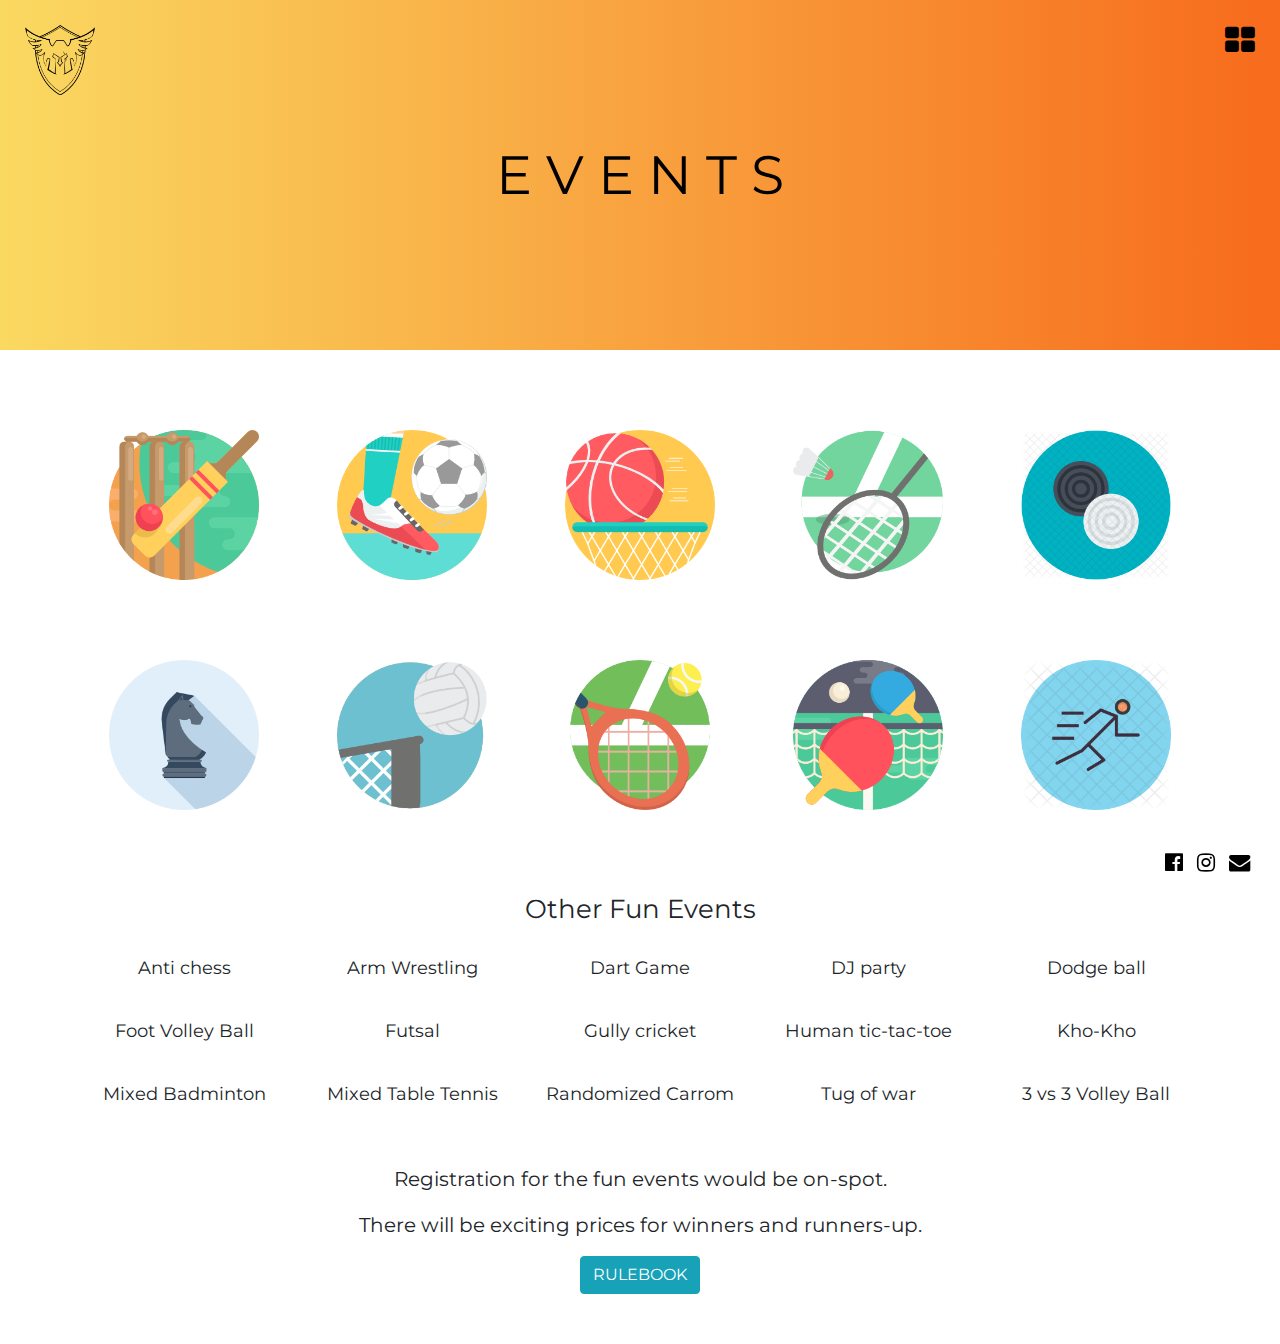
<file: events.html>
<!DOCTYPE html>
<html lang="en">

<head>
    <meta charset="UTF-8">
    <meta name="viewport" content="width=device-width, initial-scale=1">
    <title>Concours'18</title>
    <link rel="stylesheet" href="https://maxcdn.bootstrapcdn.com/bootstrap/4.1.3/css/bootstrap.min.css">
    <link rel="stylesheet" type="text/css" href="stylesheet/utils.css">
    <link rel="stylesheet" type="text/css" href="stylesheet/events.css">
    <link rel="stylesheet" href="https://stackpath.bootstrapcdn.com/font-awesome/4.7.0/css/font-awesome.min.css">
    <link rel="icon" href="./assets/images/logo.png">
    <!-- Global site tag (gtag.js) - Google Analytics -->
    <script async src="https://www.googletagmanager.com/gtag/js?id=UA-125487432-1"></script>
    <script>
        window.dataLayer = window.dataLayer || [];
        function gtag() { dataLayer.push(arguments); }
        gtag('js', new Date());

        gtag('config', 'UA-125487432-1');
    </script>

</head>

<body>

    <div class="icon" id="icon">
        <div class="hexagon"></div>
        <div class="lines"></div>
        <div class="lines"></div>
        <div class="lines"></div>
    </div>

    <div id="container-div">
        <div class="heading-container">
            <p class="heading">E V E N T S</p>
        </div>
        <div id="myNav" class="overlay">
            <a href="javascript:void(0)" class="closebtn" onclick="closeNav()">&times;</a>
            <div class="overlay-content">
                <a href="index.html">HOME</a>
                <a href="faq.html">FAQ</a>
                <a href="events.html">EVENTS</a>
                <a href="https://concours-2018.herokuapp.com/" target="_blank">REGISTER</a>
                <a href="contact.html">CONTACT</a>
                <a href="https://quirky-poitras-ef9e04.netlify.com/" target="_blank">SCHEDULE</a>
                <a href="sponsors.html">SPONSORS</a>
            </div>
        </div>
        <div class="logo-container">
            <img src="./assets/images/logo_black.png" width="70">
        </div>
        <div class="icon-container">
            <a class="icon-link" href="https://www.facebook.com/ConcoursDaiict/" target="_blank"><i class="fa fa-facebook-official fa-lg"
                    aria-hidden="true"></i></a>
            <a class="icon-link" href="https://www.instagram.com/sportsatdaiict/" target="_blank"><i class="fa fa-instagram fa-lg"
                    aria-hidden="true"></i></a>
            <a class="icon-link" href="mailto:daiictconcours@gmail.com"><i class="fa fa-envelope fa-lg" aria-hidden="true"></i></a>
        </div>
        <div class="menu-icon" onclick="openNav()"><i class="fa fa-th-large fa-2x fa-menu-icon" aria-hidden="true"></i>
        </div>
        <div class="container events-container">
            <div class="row">
                <div class="col image-div">
                    <a href="#cricket" data-toggle="modal"><img class="image-container" src="assets/images/sport-icon/cricket.png"
                            width="150" height="150"></a>
                </div>
                <div class="col image-div">
                    <a href="#football" data-toggle="modal"><img class="image-container" src="assets/images/sport-icon/football.png"
                            width="150" height="150"></a>
                </div>
                <div class="col image-div">
                    <a href="#basketball" data-toggle="modal">
                        <img class="image-container" src="assets/images/sport-icon/basketball.png" width="150" height="150">
                    </a>
                </div>
                <div class="col image-div">
                    <a href="#badminton" data-toggle="modal">
                        <img class="image-container" src="assets/images/sport-icon/badminton.png" width="150" height="150">
                    </a>
                </div>
                <div class="col image-div">
                    <a href="#carrom" data-toggle="modal">
                        <img class="image-container" src="assets/images/sport-icon/carrom.png" width="150" height="150">
                    </a>
                </div>
            </div>
            <div class="row">
                <!-- <div class="col image-div">
                <a href="#kabaddi" data-toggle="modal">
                    <img class="image-container" src="assets/images/sport-icon/kabaddi-court.png" width="150"
                            height="150">
                </a>
            </div> -->
                <div class="col image-div">
                    <a href="#chess" data-toggle="modal">
                        <img class="image-container" src="assets/images/sport-icon/strategy.png" width="150" height="150">
                    </a>
                </div>
                <div class="col image-div">
                    <a href="#volleyball" data-toggle="modal">
                        <img class="image-container" src="assets/images/sport-icon/volleyball.png" width="150" height="150">
                    </a>
                </div>
                <div class="col image-div">
                    <a href="#tennis" data-toggle="modal">
                        <img class="image-container" src="assets/images/sport-icon/tennis.png" width="150" height="150">
                    </a>
                </div>
                <div class="col image-div">
                    <a href="#ping-pong" data-toggle="modal">
                        <img class="image-container" src="assets/images/sport-icon/ping-pong.png" width="150" height="150">
                    </a>
                </div>
                <div class="col image-div">
                    <a href="#youthrun" data-toggle="modal">
                        <img class="image-container" src="assets/images/sport-icon/youthrun.png" width="150" height="150">
                    </a>
                </div>
            </div>
        </div>
        <div class="container sub-event-container">
            <p class="sub-heading">Other Fun Events</p>
            <div class="row">
                <div class="col event-div">
                    <p class="event-name">Anti chess</p>
                </div>
                <div class="col event-div">
                    <p class="event-name">Arm Wrestling</p>
                </div>
                <div class="col event-div">
                    <p class="event-name">Dart Game</p>
                </div>
                <div class="col event-div">
                    <p class="event-name">DJ party</p>
                </div>
                <div class="col event-div">
                    <p class="event-name">Dodge ball</p>
                </div>
            </div>
            <div class="row">
                <div class="col event-div">
                    <p class="event-name">Foot Volley Ball</p>
                </div>
                <div class="col event-div">
                    <p class="event-name">Futsal</p>
                </div>
                <div class="col event-div">
                    <p class="event-name">Gully cricket</p>
                </div>
                <div class="col event-div">
                    <p class="event-name">Human tic-tac-toe</p>
                </div>
                <div class="col event-div">
                    <p class="event-name">Kho-Kho</p>
                </div>
            </div>
            <div class="row">
                <div class="col event-div">
                    <p class="event-name">Mixed Badminton</p>
                </div>
                <div class="col event-div">
                    <p class="event-name">Mixed Table Tennis</p>
                </div>
                <div class="col event-div">
                    <p class="event-name">Randomized Carrom</p>
                </div>
                <div class="col event-div">
                    <p class="event-name">Tug of war</p>
                </div>
                <div class="col event-div">
                    <p class="event-name">3 vs 3 Volley Ball</p>
                </div>
            </div>
        </div>
        <p class="other-text">Registration for the fun events would be on-spot.</p>
        <p class="other-text">There will be exciting prices for winners and runners-up.</p>
        <div class="button-container">
            <a type="button" href="assets/pdf/rulebook.pdf" target="_blank" class="btn-rulebook btn btn-info">RULEBOOK</a>
        </div>
    </div>

    <div class="modal" id="cricket" tabindex="-1" role="dialog" aria-hidden="true">
        <div class="modal-dialog modal-full" role="document">
            <div class="modal-content">
                <div class="modal-header">
                    <h4 class="modal-title">Cricket</h4>
                    <button type="button" class="close" data-dismiss="modal" aria-label="Close">
                        <span aria-hidden="true" class="closebtn">×</span>
                    </button>
                </div>
                <div class="modal-body p-4">
                    <ul>
                        <li>Each college team should have a squad consisting of a maximum of 16 players and each player should
                            carry a valid college ID as well as latest paid college fee receipt.
                        </li>
                        <li>Each game will be of 20 overs per innings and all the pool structure and the schedule of the
                            matches will be informed by the event manager. (If the number of teams are more, some games might
                            be reduced to 16 overs per innings in order to complete the games in time)
                        </li>
                        <li>The matches will be played according to the Standard ICC rules of Twenty-20 cricket.
                        </li>
                        <li>The umpire’s decision regarding the anything during the match is final and bound.
                        </li>
                        <li>The organisers have a right to disqualify a team from the tournament if any of its players misbehaves
                            with people around even after warnings.
                        </li>
                        <li>In case of heavy rain, decision taken by umpires will be considered as final.
                        </li>
                        <li>Matches will be conducted with red balls provided by us.
                        </li>
                        <li>If the opposition team makes a justified objection about the colour of the uniform of your side,
                            you would be asked to change your uniform.
                        </li>
                    </ul>
                    <h5 class="modal-title">Fees : <b>Rs. 4000</b></h4>
                </div>
                <div class="modal-footer">
                    <a href="https://concours-2018.herokuapp.com/" class="register_link" target="_blank">
                        <button type="button" class="btn btn-info">
                            REGISTER
                        </button>
                    </a>
                    <button type="button" class="btn btn-secondary" data-dismiss="modal">CANCEL</button>
                </div>
            </div>
        </div>
    </div>

    <div class="modal" id="football" tabindex="-1" role="dialog" aria-hidden="true">
        <div class="modal-dialog modal-full" role="document">
            <div class="modal-content">
                <div class="modal-header">
                    <h4 class="modal-title">Football</h4>
                    <button type="button" class="close" data-dismiss="modal" aria-label="Close">
                        <span aria-hidden="true" class="closebtn">×</span>
                    </button>
                </div>
                <div class="modal-body p-4">
                    <ul>
                        <li>Normal FIFA rules apply.
                        </li>
                        <li>In case a team gets a walkover, it wins the match by a default 3-0 score line.
                        </li>
                        <li>A player who receives a red card or two yellow cards in a match will be suspended for the ongoing
                            match as well as next match.
                        </li>
                        <li>A player who picks up yellow cards in two different matches will be automatically suspended for
                            the next match.
                        </li>
                        <li>No yellow cards will be carried into the semi-final and (or) final.
                        </li>
                        <li>Regarding any off the field issues the decision of the organizing committee will be final and
                            binding on all parties.
                        </li>
                        <li>Any team or player found guilty of misconduct or violating the above rules may be disqualified.
                        </li>
                        <li>For Boys, maximum number of players allowed per team is 17. For Girls, maximum number of players
                            allowed per team is 14. A Minimum of 11 should register to participate.
                        </li>
                        <li>For Boys, each team will be allowed to make a maximum of 3 substitutions per match. For Girls
                            there would be rolling substitute.
                        </li>
                    </ul>
                    <h5 class="modal-title">Fees(Men) : <b>Rs. 2600</b></h4>
                        <h5 class="modal-title">Fees(Women) : <b>Rs. 1300</b></h4>
                </div>
                <div class="modal-footer">
                    <a href="https://concours-2018.herokuapp.com/" class="register_link" target="_blank">
                        <button type="button" class="btn btn-info">
                            REGISTER
                        </button>
                    </a>
                    <button type="button" class="btn btn-secondary" data-dismiss="modal">CANCEL</button>
                </div>
            </div>
        </div>
    </div>

    <div class="modal" id="ping-pong" tabindex="-1" role="dialog" aria-hidden="true">
        <div class="modal-dialog modal-full" role="document">
            <div class="modal-content">
                <div class="modal-header">
                    <h4 class="modal-title">Table Tennis </h4>
                    <button type="button" class="close" data-dismiss="modal" aria-label="Close">
                        <span aria-hidden="true" class="closebtn">×</span>
                    </button>
                </div>
                <div class="modal-body p-4">
                    <ul>
                        <li>Maximum 4 players and minimum 3 players in a team (if the team consists of 4 players, then the
                            4th player will be considered as a substitute)
                        </li>
                        <li>Each team match consists of five individual matches and shall end when one team has won a majority
                            of the possible individual matches. Each individual match shall be the best of five games.
                        </li>
                        <li>White clothings (T-shirt or shorts) are not allowed.
                        </li>
                        <li>All the games except for finals and semi-finals will be a best of 3 set game, semi finals and
                            finals would be best of 5 set game and each set of 11 points.
                        </li>
                        <li>Before the start of the match, the team that won the toss shall choose to be either the ABC team
                            or the XYZ team. The captain shall nominate the players who will play the singles matches.
                        </li>
                        <li>After choosing ABC or XYZ team, the captain shall nominate players in position A, B, C or X,
                            Y, Z.
                        </li>
                        <li>Final decision on a point shall lie completely on match referee.
                        </li>
                        <li>Official table tennis rules of International Table Tennis Federation (ITTF) will be followed.
                        </li>
                        <li>The referee shall have power to disqualify a player from a match, a team match, an event or a
                            competition for seriously unfair or offensive behaviour.
                        </li>
                        <li>The team will be considered as withdrawn from the team match, if it does not start the first
                            match of a team match (walkover) or decides not to finish the team match. If a team withdraws
                            from a team match, the team match will be won 3-0 by the opponent.
                        </li>
                    </ul>
                    <h5 class="modal-title">Fees(Men) : <b>Rs. 1600</b></h4>
                        <h5 class="modal-title">Fees(Women) : <b>Rs. 1100</b></h4>
                </div>
                <div class="modal-footer">
                    <a href="https://concours-2018.herokuapp.com/" class="register_link" target="_blank">
                        <button type="button" class="btn btn-info">
                            REGISTER
                        </button>
                    </a>
                    <button type="button" class="btn btn-secondary" data-dismiss="modal">CANCEL</button>
                </div>
            </div>
        </div>
    </div>

    <div class="modal" id="tennis" tabindex="-1" role="dialog" aria-hidden="true">
        <div class="modal-dialog modal-full" role="document">
            <div class="modal-content">
                <div class="modal-header">
                    <h4 class="modal-title">Lawn Tennis </h4>
                    <button type="button" class="close" data-dismiss="modal" aria-label="Close">
                        <span aria-hidden="true" class="closebtn">×</span>
                    </button>
                </div>
                <div class="modal-body p-4">
                    <ul>
                        <li>This is a team event.
                        </li>
                        <li>Each team should have minimum 2 and maximum 4 players.
                        </li>
                        <li>Each team will have 2 single ties, followed by a double tie if required.
                        </li>
                        <li>The round until the semis will be best of 3 short sets. (Race to 4 with a difference of two.
                            A tiebreak at 4 all if required.)
                        </li>
                        <li>The semis and final will be best of 3 proper sets each.
                        </li>
                        <li>The decision of the referees will be considered as final and the organizing committee has the
                            right to disqualify a team.
                        </li>
                    </ul>
                    <h5 class="modal-title">Fees(Men) : <b>Rs. 1600</b></h4>
                        <h5 class="modal-title">Fees(Women) : <b>Rs. 1100</b></h4>
                </div>
                <div class="modal-footer">
                    <a href="https://concours-2018.herokuapp.com/" class="register_link" target="_blank">
                        <button type="button" class="btn btn-info">
                            REGISTER
                        </button>
                    </a>
                    <button type="button" class="btn btn-secondary" data-dismiss="modal">CANCEL</button>
                </div>
            </div>
        </div>
    </div>

    <div class="modal" id="volleyball" tabindex="-1" role="dialog" aria-hidden="true">
        <div class="modal-dialog modal-full" role="document">
            <div class="modal-content">
                <div class="modal-header">
                    <h4 class="modal-title">Volleyball</h4>
                    <button type="button" class="close" data-dismiss="modal" aria-label="Close">
                        <span aria-hidden="true" class="closebtn">×</span>
                    </button>
                </div>
                <div class="modal-body p-4">
                    <ul>
                        <li>All league matches will be of 3 sets. In the case of a 1-1 tie, the deciding 3rd set is played
                            to 15 points. Semi finals and final will be of 5 sets. In the case of a 2-2 tie, the deciding
                            5th set is played to 15 points. Rest of the sets would be of 25 points each.
                        </li>
                        <li>A team that without any justifiable reason does not appear on the playing court on time will
                            lose the chance of playing and the points will be awarded to the opponents.
                        </li>
                        <li>The valid reason has to be put forward to the OFFICIALS OR JUDGES and their decision remains
                            final.
                        </li>
                        <li>However the team can continue participating in the competition.
                        </li>
                        <li>Before the start of each set the coach or the captain would present the starting lineup of his/her
                            team on a line up sheet.
                        </li>
                        <li>Once the line-up sheet has been submitted no changes can be made without a regular substitution.
                        </li>
                        <li>If two or more faults are committed successively only the first one is considered.
                        </li>
                        <li>If faults are committed by both the teams simultaneously then the point becomes void i.e., it
                            is a common point.
                        </li>
                        <li>Total number of players 12 including the Libero.
                        </li>
                        <li>Each team can request a maximum of 2 time-outs and 6 substitutions per set.
                        </li>
                        <li>There must be a completed rally between two separate substitution requests by the same team.
                        </li>
                        <li>Time-out requests must be made by showing the corresponding hand signal, when the ball is out
                            of play and before the whistle for service.
                        </li>
                        <li>All requested time-outs last for 30 seconds.
                        </li>
                        <li>Referee’s decision would be the final decision.
                        </li>
                        <li>Other international laws would be followed according to FIVB rules.
                        </li>
                    </ul>
                    <h5 class="modal-title">Fees(Men) : <b>Rs. 1600</b></h4>
                        <h5 class="modal-title">Fees(Women) : <b>Rs. 1100</b></h4>
                </div>
                <div class="modal-footer">
                    <a href="https://concours-2018.herokuapp.com/" class="register_link" target="_blank">
                        <button type="button" class="btn btn-info">
                            REGISTER
                        </button>
                    </a>
                    <button type="button" class="btn btn-secondary" data-dismiss="modal">CANCEL</button>
                </div>
            </div>
        </div>
    </div>

    <div class="modal" id="badminton" tabindex="-1" role="dialog" aria-hidden="true">
        <div class="modal-dialog modal-full" role="document">
            <div class="modal-content">
                <div class="modal-header">
                    <h4 class="modal-title">Badminton</h4>
                    <button type="button" class="close" data-dismiss="modal" aria-label="Close">
                        <span aria-hidden="true" class="closebtn">×</span>
                    </button>
                </div>
                <div class="modal-body p-4">
                    <h5>Boys :</h5>
                    <ul>
                        <li>Team events to be conducted.
                        </li>
                        <li>At least 4 players required and maximum 7.
                        </li>
                        <li>Teams having less than 4 players will be disqualified.
                        </li>
                        <li>The sequence of a team game is as follows:<br> Each match is best of three games, 21 points each.
                            <ul>
                                <li>1st match: 1st singles</li>
                                <li>2nd match: 2nd singles</li>
                                <li>3rd match: First Doubles</li>
                                <li>4th match: Third Singles (if required)</li>
                                <li>5rd match: Second Doubles (if required)</li>
                            </ul>
                        </li>
                        <li>Each match is best of three games, 21 points each.
                        </li>
                        <li>Against a team, a player cannot play more than 2 matches (not both singles or doubles).
                        </li>
                        <li>New IBF rules will be followed.
                        </li>
                        <li>Referee decisions will be final and the organizing committee hold the rights to disallow a player
                            from playing further.
                        </li>
                    </ul>
                    <h5>Girls :</h5>
                    <ul>
                        <li>Team events to be conducted.
                        </li>
                        <li>At least 3 players required and maximum 5.
                        </li>
                        <li>Teams having less than 3 players will be disqualified.
                        </li>
                        <li>The sequence of a team game is as follows:<br> Each match is best of three games, 21 points each.
                            <ul>
                                <li>1st match: 1st singles</li>
                                <li>2nd match : 1st Doubles</li>
                                <li>3rd match : 2nd Singles (If required)</li>
                            </ul>
                        </li>
                        <li>Each match is best of three games, 21 points each.
                        </li>
                        <li>Against a team, only one player from the team can play (at max) two matches (not both singles)
                            and no player can play more than 2 matches.
                        </li>
                        <li>New IBF rules will be followed.
                        </li>
                        <li>Referee decisions will be final and the organizing committee hold the rights to disallow a player
                            from playing further.
                        </li>
                    </ul>
                    <h5 class="modal-title">Fees(Men) : <b>Rs. 1600</b></h4>
                        <h5 class="modal-title">Fees(Women) : <b>Rs. 1100</b></h4>
                </div>
                <div class="modal-footer">
                    <a href="https://concours-2018.herokuapp.com/" class="register_link" target="_blank">
                        <button type="button" class="btn btn-info">
                            REGISTER
                        </button>
                    </a>
                    <button type="button" class="btn btn-secondary" data-dismiss="modal">CANCEL</button>
                </div>
            </div>
        </div>
    </div>

    <div class="modal" id="carrom" tabindex="-1" role="dialog" aria-hidden="true">
        <div class="modal-dialog modal-full" role="document">
            <div class="modal-content">
                <div class="modal-header">
                    <h4 class="modal-title">Carrom</h4>
                    <button type="button" class="close" data-dismiss="modal" aria-label="Close">
                        <span aria-hidden="true" class="closebtn">×</span>
                    </button>
                </div>
                <div class="modal-body p-4">
                    <ul>
                        <li>Standard Carrom rules apply.
                        </li>
                        <li>Mixed team is allowed but isn’t compulsory.
                        </li>
                        <li>Team Size – 4 members.
                        </li>
                        <li>Teams should report 15 minutes before the scheduled time. If a team is late by more than 5 minutes
                            then the other team will be declared as the winner.
                        </li>
                        <li>In case of any conflict, the decision of the organizing committee shall be final and binding.
                        </li>
                        <li>The participants will be given rules before the start of the tournament.
                        </li>
                        <li>Participants can use only one hand and cannot change hand during the game.
                        </li>
                    </ul>
                    <h5 class="modal-title">Fees : <b>Rs. 1100</b></h4>
                </div>
                <div class="modal-footer">
                    <a href="https://concours-2018.herokuapp.com/" class="register_link" target="_blank">
                        <button type="button" class="btn btn-info">
                            REGISTER
                        </button>
                    </a>
                    <button type="button" class="btn btn-secondary" data-dismiss="modal">CANCEL</button>
                </div>
            </div>
        </div>
    </div>

    <div class="modal" id="basketball" tabindex="-1" role="dialog" aria-hidden="true">
        <div class="modal-dialog modal-full" role="document">
            <div class="modal-content">
                <div class="modal-header">
                    <h4 class="modal-title">Basketball</h4>
                    <button type="button" class="close" data-dismiss="modal" aria-label="Close">
                        <span aria-hidden="true" class="closebtn">×</span>
                    </button>
                </div>
                <div class="modal-body p-4">
                    <ul>
                        <li>FIBA rules applicable.
                        </li>
                        <li>10 minutes each quarter with 2 minute break between the quarters and 5 minutes at half time (unless
                            otherwise stated).
                        </li>
                        <li>Teams should report to the basketball court 15 minutes before their match.
                        </li>
                        <li>All the players of the team should have same colour of jersey with printed numbers.
                        </li>
                        <li>Use of abusive or foul language during the play can lead to technical fouls or expulsion depending
                            on the referee and the organizing committee.
                        </li>
                        <li>No players should have anything on his/her hand or neck (wrist watch, necklace, ring, kada, bracelet
                            etc.) Jewellery of any kind is not allowed and nails have to be cut.
                        </li>
                        <li>Maximum 12 players are allowed in a team.
                        </li>
                        <li>In any case, the decision of referee and the officials shall be considered final.
                        </li>
                    </ul>
                    <h5 class="modal-title">Fees(Men) : <b>Rs. 1600</b></h4>
                        <h5 class="modal-title">Fees(Women) : <b>Rs. 1100</b></h4>
                </div>
                <div class="modal-footer">
                    <a href="https://concours-2018.herokuapp.com/" class="register_link" target="_blank">
                        <button type="button" class="btn btn-info">
                            REGISTER
                        </button>
                    </a>
                    <button type="button" class="btn btn-secondary" data-dismiss="modal">CANCEL</button>
                </div>
            </div>
        </div>
    </div>

    <div class="modal" id="chess" tabindex="-1" role="dialog" aria-hidden="true">
        <div class="modal-dialog modal-full" role="document">
            <div class="modal-content">
                <div class="modal-header">
                    <h4 class="modal-title">Chess</h4>
                    <button type="button" class="close" data-dismiss="modal" aria-label="Close">
                        <span aria-hidden="true" class="closebtn">×</span>
                    </button>
                </div>
                <div class="modal-body p-4">
                    <ul>
                        <li>The game is going to be played between 2 players from different teams (a team consists of 4 players
                            who actually play in tournament and one extra).
                        </li>
                        <li>All the team members must belong to the same Institute. 4 players play against the 4 players
                            of their opponent team) on a chessboard.
                        </li>
                        <li>The clock will be used after an hour if need arises and 20 minutes will be given to each player.
                        </li>
                        <li>If a player from Team A wins against a player from Team B, then he gets 1 point for his team
                            and if they end in a draw, both the players get 0.5 points for their team, to be added into the
                            round points of the team.
                        </li>
                        <li>At the end of the tournament, all the round points will be added and the team with the most round
                            points wins.
                        </li>
                    </ul>
                    <h5 class="modal-title">Fees : <b>Rs. 1100</b></h4>
                </div>
                <div class="modal-footer">
                    <a href="https://concours-2018.herokuapp.com/" class="register_link" target="_blank">
                        <button type="button" class="btn btn-info">
                            REGISTER
                        </button>
                    </a>
                    <button type="button" class="btn btn-secondary" data-dismiss="modal">CANCEL</button>
                </div>
            </div>
        </div>
    </div>

    <div class="modal" id="kabaddi" tabindex="-1" role="dialog" aria-hidden="true">
        <div class="modal-dialog modal-full" role="document">
            <div class="modal-content">
                <div class="modal-header">
                    <h4 class="modal-title">Kabaddi</h4>
                    <button type="button" class="close" data-dismiss="modal" aria-label="Close">
                        <span aria-hidden="true" class="closebtn">×</span>
                    </button>
                </div>
                <div class="modal-body p-4">
                    <ul>
                        <li>A maximum of 12 players in a team are allowed.
                        </li>
                        <li>Matches will be played according to Kabaddi federation of India rules and regulations.
                        </li>
                        <li>Players upto 85 kg in weight are allowed to participate.
                        </li>
                    </ul>
                </div>
                <div class="modal-footer">
                    <button type="button" class="btn btn-info" data-dismiss="modal">REGISTER</button>
                    <button type="button" class="btn btn-secondary" data-dismiss="modal">CANCEL</button>
                </div>
            </div>
        </div>
    </div>

    <div class="modal" id="youthrun" tabindex="-1" role="dialog" aria-hidden="true">
        <div class="modal-dialog modal-full" role="document">
            <div class="modal-content">
                <div class="modal-header">
                    <h4 class="modal-title">Youth Run (Marathon)</h4>
                    <button type="button" class="close" data-dismiss="modal" aria-label="Close">
                        <span aria-hidden="true" class="closebtn">×</span>
                    </button>
                </div>
                <div class="modal-body p-4">
                    <ul>
                        <li>It is a 7 km marathon in the city of Gandhinagar starting from DA-IICT’s gate till GH3 and back.
                        </li>
                        <li>Its an individual event. All participants need to register separately.</li>
                    </ul>
                    <h5 class="modal-title">Fees : <b>TBA (Tentatively Rs.100)</b></h4>
                </div>
                <div class="modal-footer">
                    <a href="https://concours-2018.herokuapp.com/" class="register_link" target="_blank">
                        <button type="button" class="btn btn-info">
                            REGISTER
                        </button>
                    </a>
                    <button type="button" class="btn btn-secondary" data-dismiss="modal">CANCEL</button>
                </div>
            </div>
        </div>
    </div>

    <script src="https://ajax.googleapis.com/ajax/libs/jquery/3.3.1/jquery.min.js"></script>
    <script src="https://cdnjs.cloudflare.com/ajax/libs/popper.js/1.14.3/umd/popper.min.js"></script>
    <script src="https://maxcdn.bootstrapcdn.com/bootstrap/4.1.3/js/bootstrap.min.js"></script>
    <script src="JS/utils.js"></script>
    <script src="JS/contact.js"></script>

</body>

</html>
</file>
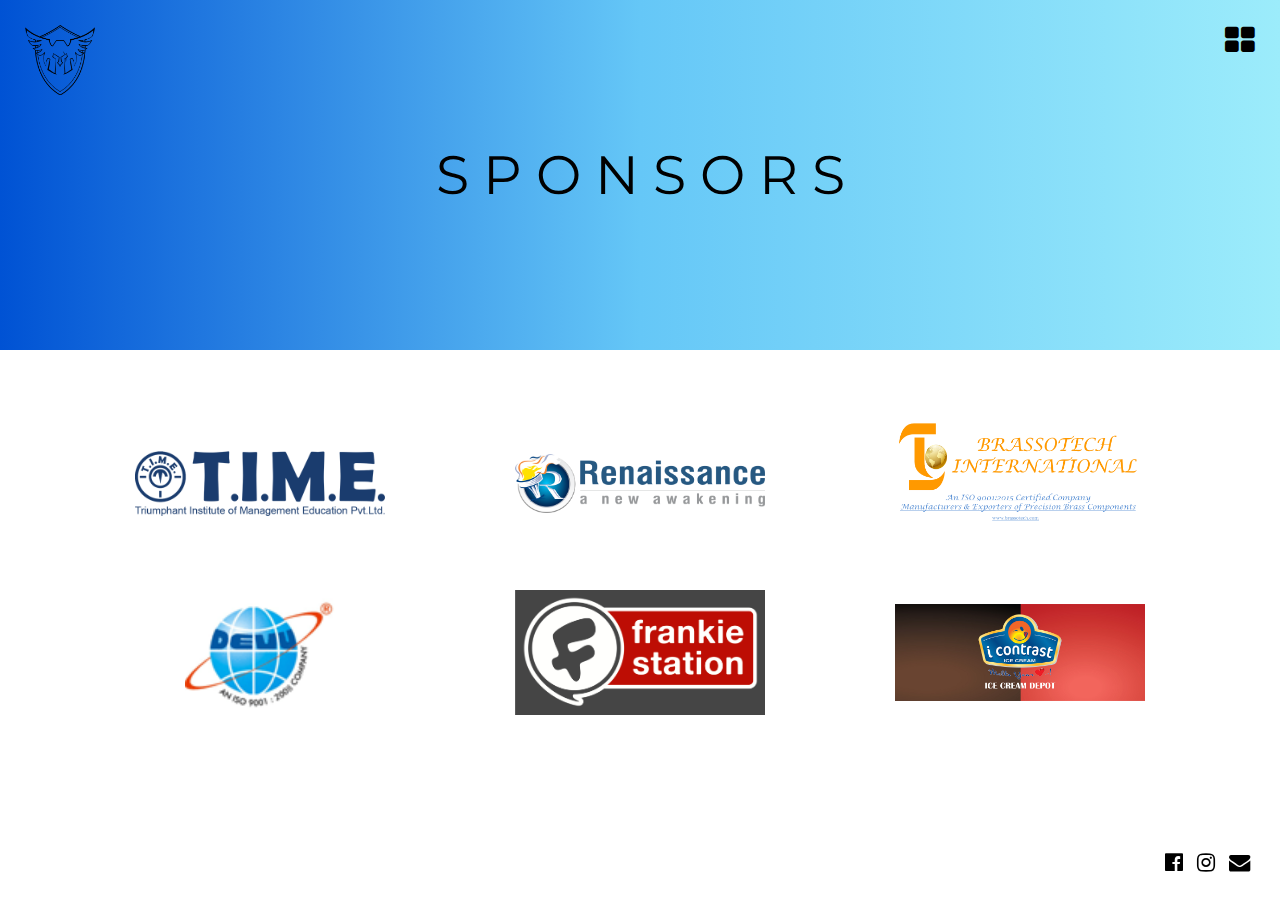
<file: sponsors.html>
<!DOCTYPE html>
<html lang="en">

<head>
    <meta charset="UTF-8">
    <meta name="viewport" content="width=device-width, initial-scale=1">
    <title>Concours'18</title>
    <link rel="stylesheet" href="https://maxcdn.bootstrapcdn.com/bootstrap/4.1.3/css/bootstrap.min.css">
    <link rel="stylesheet" type="text/css" href="stylesheet/sponsors.css">
    <link rel="stylesheet" type="text/css" href="stylesheet/utils.css">
    <link rel="stylesheet" href="https://stackpath.bootstrapcdn.com/font-awesome/4.7.0/css/font-awesome.min.css">
    <link rel="icon" href="./assets/images/logo.png">
    <!-- Global site tag (gtag.js) - Google Analytics -->
    <script async src="https://www.googletagmanager.com/gtag/js?id=UA-125487432-1"></script>
    <script>
        window.dataLayer = window.dataLayer || [];
        function gtag() { dataLayer.push(arguments); }
        gtag('js', new Date());

        gtag('config', 'UA-125487432-1');
    </script>

</head>

<body>

    <div class="icon" id="icon">
        <div class="hexagon"></div>
        <div class="lines"></div>
        <div class="lines"></div>
        <div class="lines"></div>
    </div>

    <div id="container-div">
        <div class="heading-container">
            <p class="heading">S P O N S O R S</p>
        </div>
        <div id="myNav" class="overlay">
            <a href="javascript:void(0)" class="closebtn" onclick="closeNav()">&times;</a>
            <div class="overlay-content">
                <a href="index.html">HOME</a>
                <a href="faq.html">FAQ</a>
                <a href="events.html">EVENTS</a>
                <a href="https://concours-2018.herokuapp.com/" target="_blank">REGISTER</a>
                <a href="contact.html">CONTACT</a>
                <a href="https://quirky-poitras-ef9e04.netlify.com/" target="_blank">SCHEDULE</a>
                <a href="sponsors.html">SPONSORS</a>
            </div>
        </div>
        <div class="logo-container">
            <img src="./assets/images/logo_black.png" width="70">
        </div>
        <div class="icon-container">
            <a class="icon-link" href="https://www.facebook.com/ConcoursDaiict/" target="_blank"><i class="fa fa-facebook-official fa-lg"
                    aria-hidden="true"></i></a>
            <a class="icon-link" href="https://www.instagram.com/sportsatdaiict/" target="_blank"><i class="fa fa-instagram fa-lg"
                    aria-hidden="true"></i></a>
            <a class="icon-link" href="mailto:daiictconcours@gmail.com"><i class="fa fa-envelope fa-lg" aria-hidden="true"></i></a>
        </div>
        <div class="menu-icon" onclick="openNav()"><i class="fa fa-th-large fa-2x fa-menu-icon" aria-hidden="true"></i>
        </div>
        <div class="container sponsors-container">
            <div class="row">
                <div class="col image-div">
                  <img class="image-container" src="assets/images/sponsors/Time-Institute.png" width="250">
                </div>
                <div class="col image-div">
                  <img class="image-container" src="assets/images/sponsors/rena.png" width="250">
                </div>
                <div class="col image-div">
                  <img class="image-container" src="assets/images/sponsors/brassotech.png" width="250">
                </div>
            </div>
            <div class="row">
                <div class="col image-div">
                  <img class="image-container" src="assets/images/sponsors/devu.png" width="150">
                </div>
                <div class="col image-div">
                  <img class="image-container" src="assets/images/sponsors/frankie.png" width="250">
                </div>
                <div class="col image-div">
                  <img class="image-container" src="assets/images/sponsors/icontrast.jpg" width="250">
                </div>
            </div>
        </div>
    </div>

    <script src="https://ajax.googleapis.com/ajax/libs/jquery/3.3.1/jquery.min.js"></script>
    <script src="https://cdnjs.cloudflare.com/ajax/libs/popper.js/1.14.3/umd/popper.min.js"></script>
    <script src="https://maxcdn.bootstrapcdn.com/bootstrap/4.1.3/js/bootstrap.min.js"></script>
    <script src="JS/utils.js"></script>
    <script src="JS/contact.js"></script>

</body>

</html>
</file>
<file: stylesheet/utils.css>
.icon-container {
    z-index: 30;
    position: fixed;
    bottom: 25px;
    right: 25px;
}

.icon-link {
    padding: 5px;
}

.fa {
    color: black;
}

.fa:hover {
    cursor: pointer;
    color: #606060;
}

.logo-container {
    z-index: 30;
    position: absolute;
    top: 25px;
    left: 25px;
}

.overlay {
    height: 100%;
    width: 0;
    position: fixed;
    z-index: 40;
    top: 0;
    left: 0;
    background-color: rgb(0, 0, 0);
    background-color: rgba(0, 0, 0, 0.9);
    overflow-x: hidden;
    transition: 0.5s;
}

.overlay-content {
    position: relative;
    top: 25%;
    width: 100%;
    text-align: center;
    margin-top: 30px;
}

.overlay a {
    padding: 8px;
    text-decoration: none;
    font-size: 36px;
    color: #818181;
    display: block;
    transition: 0.3s;
}

.overlay a:hover, .overlay a:focus {
    color: #f1f1f1;
}

.overlay .closebtn {
    position: absolute;
    top: 20px;
    right: 45px;
    font-size: 60px;
}

.menu-icon {
    z-index: 30;
    position: absolute;
    top: 25px;
    right: 25px;
    color: white;
}

.fa-menu-icon {
    color: #d3d3d3;
}

.fa-menu-icon:hover {
    color: #8c8c8c;
}

@media screen and (max-height: 450px) {
    .overlay a {
        font-size: 20px
    }

    .overlay .closebtn {
        font-size: 40px;
        top: 15px;
        right: 35px;
    }
}

*, *::before, *::after {
    box-sizing: border-box;
}

.icon {
    width: 60px;
    height: 60px;
    background: #9fc94e;
    border-radius: 50%;
    overflow: hidden;
    position: absolute;
    margin: auto;
    top: 0;
    right: 0;
    bottom: 0;
    left: 0;
    background: #232b2f linear-gradient(top, #99c348, #6d9a1a 100%);
    animation: icon 1s infinite;
    z-index: 20;
}

.icon .hexagon {
    width: 32px;
    height: 20px;
    background: #333;
    position: absolute;
    left: 50%;
    margin-left: -16px;
    top: 50%;
    margin-top: -10px;
}

.icon .hexagon::before {
    content: '';
    position: absolute;
    width: 0;
    height: 0;
    border-bottom: 8px solid #333;
    border-left: 16px solid transparent;
    border-right: 16px solid transparent;
    top: -8px;
}

.icon .hexagon::after {
    content: '';
    position: absolute;
    width: 0;
    height: 0;
    border-top: 8px solid #333;
    border-left: 16px solid transparent;
    border-right: 16px solid transparent;
    bottom: -8px;
}

.icon .lines {
    position: absolute;
    width: 40px;
    height: 50px;
    background: transparent;
    border-top: 4px solid #333;
    border-radius: 12px;

}

.icon .lines:nth-child(2) {
    transform: rotate(30deg);
    left: -4px;
    top: 7px;
}

.icon .lines:nth-child(3) {
    transform: rotate(150deg);
    left: 14px;
    top: -7px;
}

.icon .lines:nth-child(4) {
    transform: rotate(270deg);
    left: 19px;
    top: 15px;
}

@keyframes icon {
    to {
        transform: rotate(360deg);
    }
}
</file>
<file: stylesheet/events.css>
@import url("https://fonts.googleapis.com/css?family=Montserrat:200,300,400,600");
@import url('https://fonts.googleapis.com/css?family=Hind:300,400');

body {
    font-family: "Montserrat";
}

#container-div {
    display: none;
}

.volume-button {
    width: 30px;
}

.heading-container {
    background-color: #FAD961;
    background-image: linear-gradient(90deg, #FAD961 0%, #F76B1C 100%);
    height: 350px;
}

.fa-menu-icon {
    color: black !important;
}

.heading {
    width: 100%;
    height: 100%;
    display: flex;
    align-items: center;
    justify-content: center;
    color: black;
    font-size: 54px;
}

.events-container {
    margin: 40px auto;
}

.image-container {
    display: flex;
    justify-content: center;
    margin: 10px auto;
}

.image-div {
    margin: 30px auto;
}

.sub-heading {
    text-align: center;
    font-size: 26px;
}

.event-name {
    text-align: center;
    font-size: 18px;
}

.event-div {
    margin: 10px auto;
}

.sub-event-container {
    margin: 30px auto;
}

.other-text {
    font-size: 20px;
    text-align: center;
}

.button-container {
    display: flex;
    align-items: center;
    justify-content: center;
    margin-bottom: 50px;
}

.modal-full {
    min-width: 100%;
    margin: 0;
}

.modal-full .modal-content {
    min-height: 100vh;
}

a {
    outline: none;
}

li {
    font-size: 18px;
}

.register_link, .register_link:hover {
    text-decoration: none;
    color: white;
}

.btn-rulebook{
    color : white !important;
}
</file>
<file: stylesheet/sponsors.css>
@import url("https://fonts.googleapis.com/css?family=Montserrat:200,300,400,600");
@import url('https://fonts.googleapis.com/css?family=Hind:300,400');

body {
    font-family: "Montserrat";
}

#container-div {
    display: none;
}

.volume-button {
    width: 30px;
}

.heading-container {
    background: #9CECFB;  /* fallback for old browsers */
    background: -webkit-linear-gradient(to right, #0052D4, #65C7F7, #9CECFB);  /* Chrome 10-25, Safari 5.1-6 */
    background: linear-gradient(to right, #0052D4, #65C7F7, #9CECFB); /* W3C, IE 10+/ Edge, Firefox 16+, Chrome 26+, Opera 12+, Safari 7+ */  
    height: 350px;
}

.heading {
    width: 100%;
    height: 100%;
    display: flex;
    align-items: center;
    justify-content: center;
    color: black;
    font-size: 54px;
}

.sponsors-container {
    margin: 40px auto;
}

.fa-menu-icon {
    color: black !important;
}

.image-div{
    display: flex;
    justify-content: center;
    align-items: center;
}

.image-container {
    display: flex;
    justify-content: center;
    align-items: center;
    margin: 0px auto;
}
</file>
